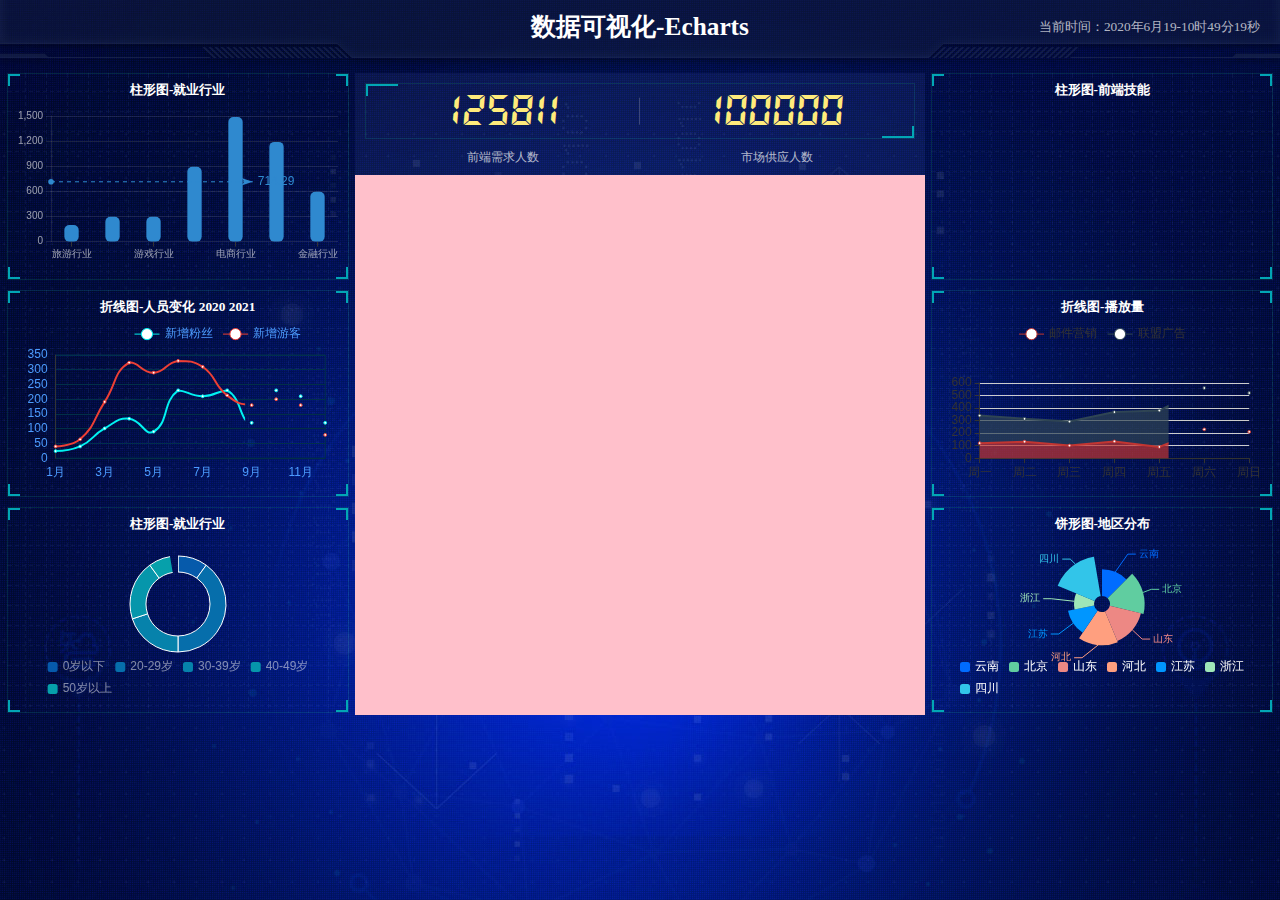
<file: index.html>
<!DOCTYPE html>
<html lang="en">

<head>
  <meta charset="UTF-8">
  <meta name="viewport" content="width=device-width, initial-scale=1.0">
  <title>数据可视化</title>
  <link rel="stylesheet" href="./static/css/index.css">
</head>

<body>
  <header>
    <h2>数据可视化-Echarts</h2>
    <span class="showTime">当前时间：2020年6月19-10时49分19秒</span>
  </header>
  <section class="main-box">
    <!-- 左侧布局 -->
    <div class="left">
      <div class="panel">
        <div class="content">
          <h2>柱形图-就业行业</h2>
          <div class="chart" id="industry"></div>
        </div>
        <div class="footer"></div>
      </div>
      <div class="panel">
        <div class="content people">
          <h2>
            折线图-人员变化
            <a href="javascript:;">2020</a>
            <a href="javascript:;">2021</a>
          </h2>
          <div class="chart" id="people"></div>
        </div>
        <div class="footer"></div>
      </div>
      <div class="panel">
        <div class="content">
          <h2>柱形图-就业行业</h2>
          <div class="chart" id="age"></div>
        </div>
        <div class="footer"></div>
      </div>
    </div>
    <!-- 中间布局 -->
    <div class="middle">
      <div class="num">
        <ul class="num-hd">
          <li>125811</li>
          <li>100000</li>
        </ul>
        <ul class="num-bd">
          <li>前端需求人数</li>
          <li>市场供应人数</li>
        </ul>
      </div>
      <div class="map">
        <div class="outside"></div>
        <div class="earth"></div>
        <div class="plane"></div>
        <div class="chart"></div>
      </div>
    </div>
    <!-- 右侧布局 -->
    <div class="right">
      <div class="panel">
        <div class="content">
          <h2>柱形图-前端技能</h2>
          <div class="chart" id="fe"></div>
        </div>
        <div class="footer"></div>
      </div>
      <div class="panel">
        <div class="content">
          <h2>折线图-播放量</h2>
          <div class="chart" id="play"></div>
        </div>
        <div class="footer"></div>
      </div>
      <div class="panel">
        <div class="content">
          <h2>饼形图-地区分布</h2>
          <div class="chart" id="area"></div>
        </div>
        <div class="footer"></div>
      </div>
    </div>
  </section>
  <script src="./static/js/flexible.js"></script>
  <script src="./static/js/echarts.min.js"></script>
  <script src="./static/js/jquery.js"></script>
  <script src="./static/js/index.js"></script>
  <script>
    var t = null;
    t = setTimeout(time, 1000);//開始运行
    function time() {
      clearTimeout(t);//清除定时器
      dt = new Date();
      var y = dt.getFullYear();
      var mt = dt.getMonth() + 1;
      var day = dt.getDate();
      var h = dt.getHours();//获取时
      var m = dt.getMinutes();//获取分
      var s = dt.getSeconds();//获取秒
      document.querySelector(".showTime").innerHTML = '当前时间：' + y + "年" + mt + "月" + day + "-" + h + "时" + m + "分" + s + "秒";
      t = setTimeout(time, 1000); //设定定时器，循环运行     
    }
  </script>
</body>

</html>
</file>
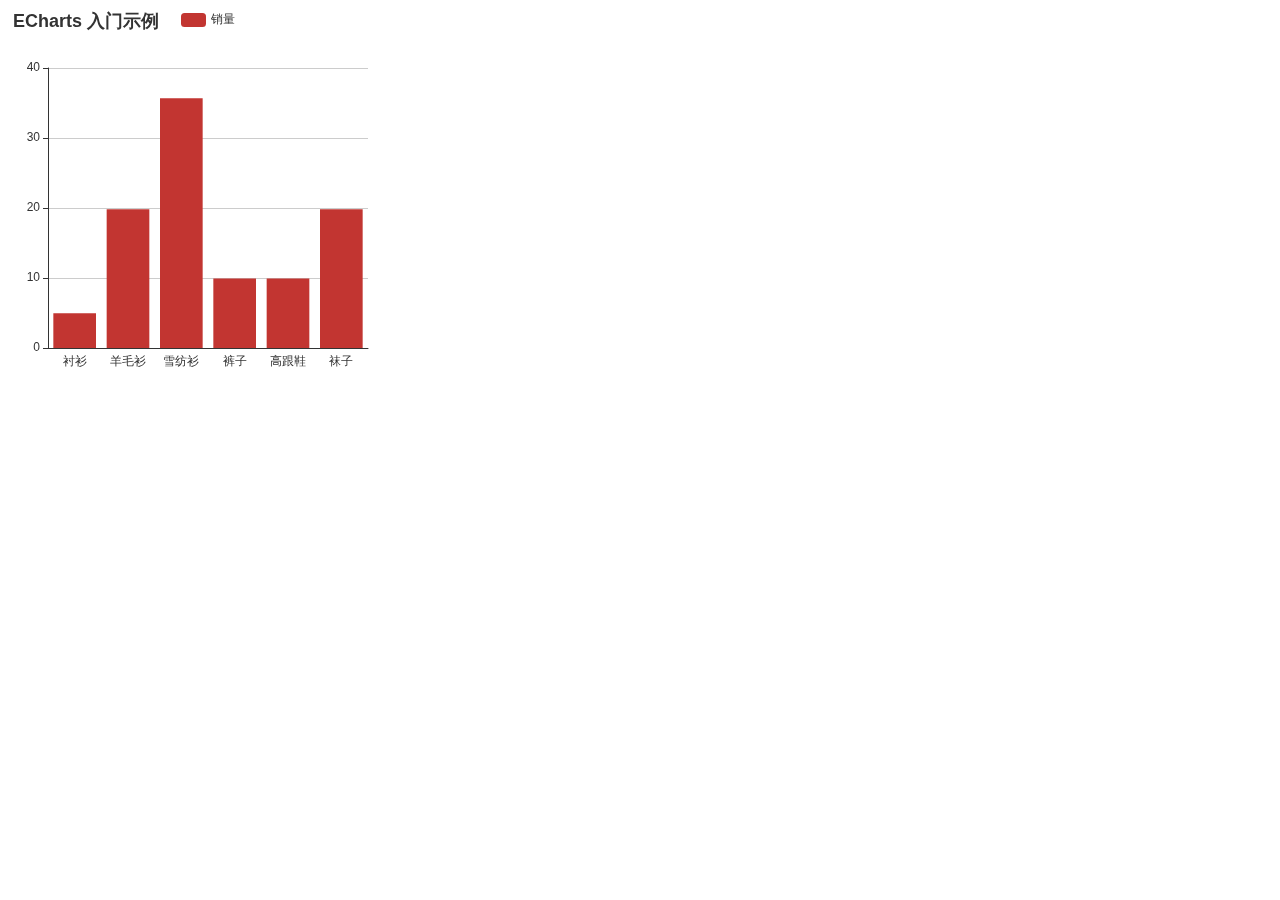
<file: echart.html>
<!DOCTYPE html>
<html lang="en">

<head>
  <meta charset="UTF-8">
  <meta name="viewport" content="width=device-width, initial-scale=1.0">
  <title>Document</title>
  <style>
    .box {
      width: 400px;
      height: 400px;
    }
  </style>
</head>

<body>
  <div class="box"></div>
  <script src="./static/js/echarts.min.js"></script>
  <script>
    // 基于准备好的dom，初始化echarts实例
    var myChart = echarts.init(document.querySelector('.box'))
    // 指定图表的配置项和数据
    var option = {
      title: {
        text: 'ECharts 入门示例'
      },
      tooltip: {
        trigger: 'axis',
        axisPointer: {
          type: 'shadow'
        }
      },
      legend: {
        // data: ['销量']
      },
      xAxis: {
        data: ["衬衫", "羊毛衫", "雪纺衫", "裤子", "高跟鞋", "袜子"],
        axisTick: {
          show: false
        }
      },
      yAxis: {},
      series: [{
        name: '销量',
        type: 'bar',
        data: [5, 20, 36, 10, 10, 20]
      }]
    }
    myChart.setOption(option)
  </script>
</body>

</html>
</file>
<file: static/css/index.css>
* {
  margin: 0;
  padding: 0;
  box-sizing: border-box;
}
li {
  list-style: none;
}
a {
  text-decoration: none;
}
body {
  background: url(../image/bg.jpg) no-repeat top center;
  line-height: 1.15;
}
/* 声明字体*/
@font-face {
  font-family: electronicFont;
  src: url(../font/DS-DIGIT.TTF);
}
header {
  position: relative;
  height: 1.25rem;
  background: url(../image/head_bg.png) no-repeat;
  background-size: 100% 100%;
}
header h2 {
  font-size: 0.475rem;
  text-align: center;
  line-height: 1rem;
  color: #fff;
}
header span {
  position: absolute;
  right: 0.375rem;
  top: 40%;
  transform: translate(0, -50%);
  color: rgba(255, 255, 255, 0.7);
  line-height: 0.9375rem;
  font-size: 0.25rem;
}
.main-box {
  display: flex;
  padding: 0.125rem 0.125rem 0;
}
.main-box .left,
.main-box .right {
  flex: 3;
}
.main-box .middle {
  flex: 5;
}
.main-box .panel {
  position: relative;
  padding: 0 0.1875rem 0.5rem;
  margin-bottom: 0.1875rem;
  height: 3.875rem;
  border: 1px solid rgba(25, 186, 139, 0.17);
  background: url(../image/line.png);
}
.main-box .panel::before {
  position: absolute;
  top: 0;
  left: 0;
  content: '';
  width: 10px;
  height: 10px;
  border-top: 2px solid #02a6b5;
  border-left: 2px solid #02a6b5;
}
.main-box .panel::after {
  position: absolute;
  top: 0;
  right: 0;
  content: '';
  width: 10px;
  height: 10px;
  border-top: 2px solid #02a6b5;
  border-right: 2px solid #02a6b5;
}
.main-box .panel .content h2 {
  height: 0.6rem;
  line-height: 0.6rem;
  text-align: center;
  color: #fff;
  font-size: 0.25rem;
}
.main-box .panel .content h2 a {
  color: #fff;
}
.main-box .panel .content .chart {
  height: 3rem;
}
.main-box .panel .footer {
  width: 100%;
  background-color: pink;
  position: absolute;
  left: 0;
  bottom: 0;
}
.main-box .panel .footer::before {
  position: absolute;
  bottom: 0;
  left: 0;
  content: '';
  width: 10px;
  height: 10px;
  border-bottom: 2px solid #02a6b5;
  border-left: 2px solid #02a6b5;
}
.main-box .panel .footer::after {
  position: absolute;
  bottom: 0;
  right: 0;
  content: '';
  width: 10px;
  height: 10px;
  border-bottom: 2px solid #02a6b5;
  border-right: 2px solid #02a6b5;
}
.middle {
  padding: 0 0.125rem;
}
.middle .num {
  padding: 0.1875rem;
  background: rgba(101, 132, 226, 0.1);
}
.middle .num .num-hd,
.middle .num .num-bd {
  display: flex;
  align-items: center;
}
.middle .num .num-hd li,
.middle .num .num-bd li {
  flex: 1;
  text-align: center;
}
.middle .num .num-hd {
  position: relative;
  border: 1px solid rgba(25, 186, 139, 0.17);
}
.middle .num .num-hd::before {
  content: '';
  position: absolute;
  left: 0;
  top: 0;
  width: 30px;
  height: 10px;
  border-left: 2px solid #02a6b5;
  border-top: 2px solid #02a6b5;
}
.middle .num .num-hd::after {
  content: '';
  position: absolute;
  right: 0;
  bottom: 0;
  width: 30px;
  height: 10px;
  border-right: 2px solid #02a6b5;
  border-bottom: 2px solid #02a6b5;
}
.middle .num .num-hd li {
  height: 1rem;
  line-height: 1rem;
  font-size: 0.875rem;
  color: #ffeb7b;
  font-family: electronicFont;
}
.middle .num .num-hd li:first-child {
  position: relative;
}
.middle .num .num-hd li:first-child::after {
  content: '';
  position: absolute;
  right: 0;
  top: 50%;
  transform: translate(0, -50%);
  width: 1px;
  height: 50%;
  background: rgba(255, 255, 255, 0.2);
}
.middle .num .num-bd {
  color: #fff;
  font-size: 0.225rem;
}
.middle .num .num-bd li {
  height: 0.5rem;
  line-height: 0.7rem;
  font-size: 0.225rem;
  color: rgba(255, 255, 255, 0.7);
}
.middle .map {
  position: relative;
  height: 10.125rem;
}
.middle .map .outside,
.middle .map .plane,
.middle .map .earth {
  position: absolute;
  left: 50%;
  top: 50%;
  transform: translate(-50%, -50%);
}
.middle .map .outside {
  width: 8.1625rem;
  height: 8.0375rem;
  background: url(../image/lbx.png) no-repeat;
  background-size: 100% 100%;
  opacity: 0.6;
  animation: outside 15s linear infinite;
}
.middle .map .plane {
  width: 7.075rem;
  height: 7.075rem;
  background: url(../image/jt.png) no-repeat;
  background-size: 100% 100%;
  animation: plane 10s linear infinite;
}
.middle .map .earth {
  width: 6.475rem;
  height: 6.475rem;
  background: url(../image/map.png) no-repeat;
  background-size: 100% 100%;
  opacity: 0.3;
}
.middle .map .chart {
  position: absolute;
  top: 0;
  left: 0;
  z-index: 5;
  height: 10.125rem;
  width: 100%;
  background: pink;
}
@keyframes outside {
  from {
    transform: translate(-50%, -50%) rotate(0deg);
  }
  to {
    transform: translate(-50%, -50%) rotate(360deg);
  }
}
@keyframes plane {
  from {
    transform: translate(-50%, -50%) rotate(0deg);
  }
  to {
    transform: translate(-50%, -50%) rotate(-360deg);
  }
}
.div-tip-warp {
  background-color: #266C7C;
}
.tip-background {
  padding: 2px 8px;
  background-color: #266C7C;
  border-radius: 3px;
}
.triangle-down {
  width: 0;
  height: 0;
  border-left: 7px solid transparent;
  border-right: 7px solid transparent;
  border-top: 7px solid #266C7C;
}
.triangle-position {
  margin-left: 35px;
}
</file>
